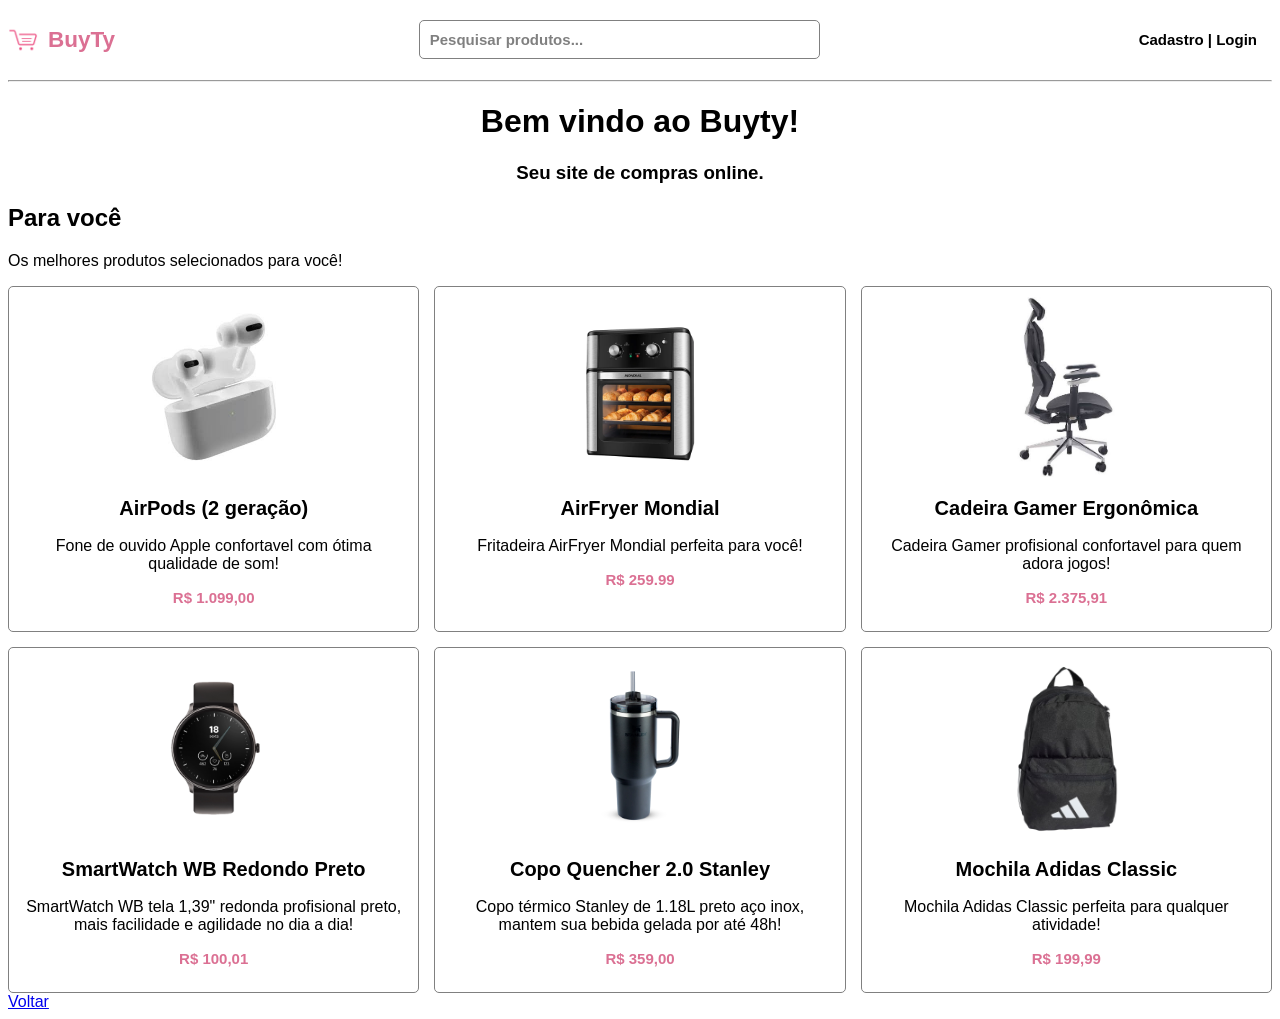
<file: index.html>
<!--Aluno: Nicholas Patrick Lopes | Matricula: 261072218 | Data: 06/11-->

<!DOCTYPE html>
<html lang="pt-br">
    <head>
        <meta charset="UTF-8">
        <meta name="viewport" content="width=device-width, initial-scale=1.0">

        <title>Buyty</title>
        <link rel="icon" href="carrinho.png" type="image/png">

        <link rel="stylesheet" href="style.css">
    </head>
    <body>

        <div id="barra">
            
            <div id="titulo">
                <img src="carrinho.png" alt="logo">
                <h2>BuyTy</h2>
            </div>
            
            <h2>Pesquisar produtos...</h2>

            <h3>Cadastro | Login</h3>

        </div>

        <hr>

        <div id="inicial">
            <h1>Bem vindo ao Buyty!</h1>
            <h3>Seu site de compras online.</h3>
        </div>

        <h2>Para você</h2>
        <p>Os melhores produtos selecionados para você!</p>

        <div id="produtos">

            <div class="card">
                <img src="images.png" alt="produto airpods">
                <h2>AirPods (2 geração)</h2>
                <p>Fone de ouvido Apple confortavel com ótima qualidade de som!</p>
                <h3>R$ 1.099,00</h3>
            </div>

            <div class="card">
                <img src="AFON-12L-AB---Foto-01.png" alt="produto airfryer">
                <h2>AirFryer Mondial</h2>
                <p>Fritadeira AirFryer Mondial perfeita para você!</p>
                <h3>R$ 259.99</h3>
            </div>

            <div class="card">
                <img src="es.png" alt="produto cadeira">
                <h2>Cadeira Gamer Ergonômica</h2>
                <p>Cadeira Gamer profisional confortavel para quem adora jogos!</p>
                <h3>R$ 2.375,91</h3>
            </div>

            <div class="card">
                <img src="relogio.png" alt="produto smarth watch">
                <h2>SmartWatch WB Redondo Preto</h2>
                <p>SmartWatch WB tela 1,39" redonda profisional preto, mais facilidade e agilidade no dia a dia!</p>
                <h3>R$ 100,01</h3>
            </div>

            <div class="card">
                <img src="stanley.png" alt="produto copo termico">
                <h2>Copo Quencher 2.0 Stanley</h2>
                <p>Copo térmico Stanley de 1.18L preto aço inox, mantem sua bebida gelada por até 48h!</p>
                <h3>R$ 359,00</h3>
            </div>

            <div class="card">
                <img src="460239-1.png" alt="produto mochila">
                <h2>Mochila Adidas Classic</h2>
                <p>Mochila Adidas Classic perfeita para qualquer atividade!</p>
                <h3>R$ 199,99</h3>
            </div>

        </div>

        <a href="http://127.0.0.1:5500/pagina.html">Voltar</a>
        
    </body>
</html>
</file>
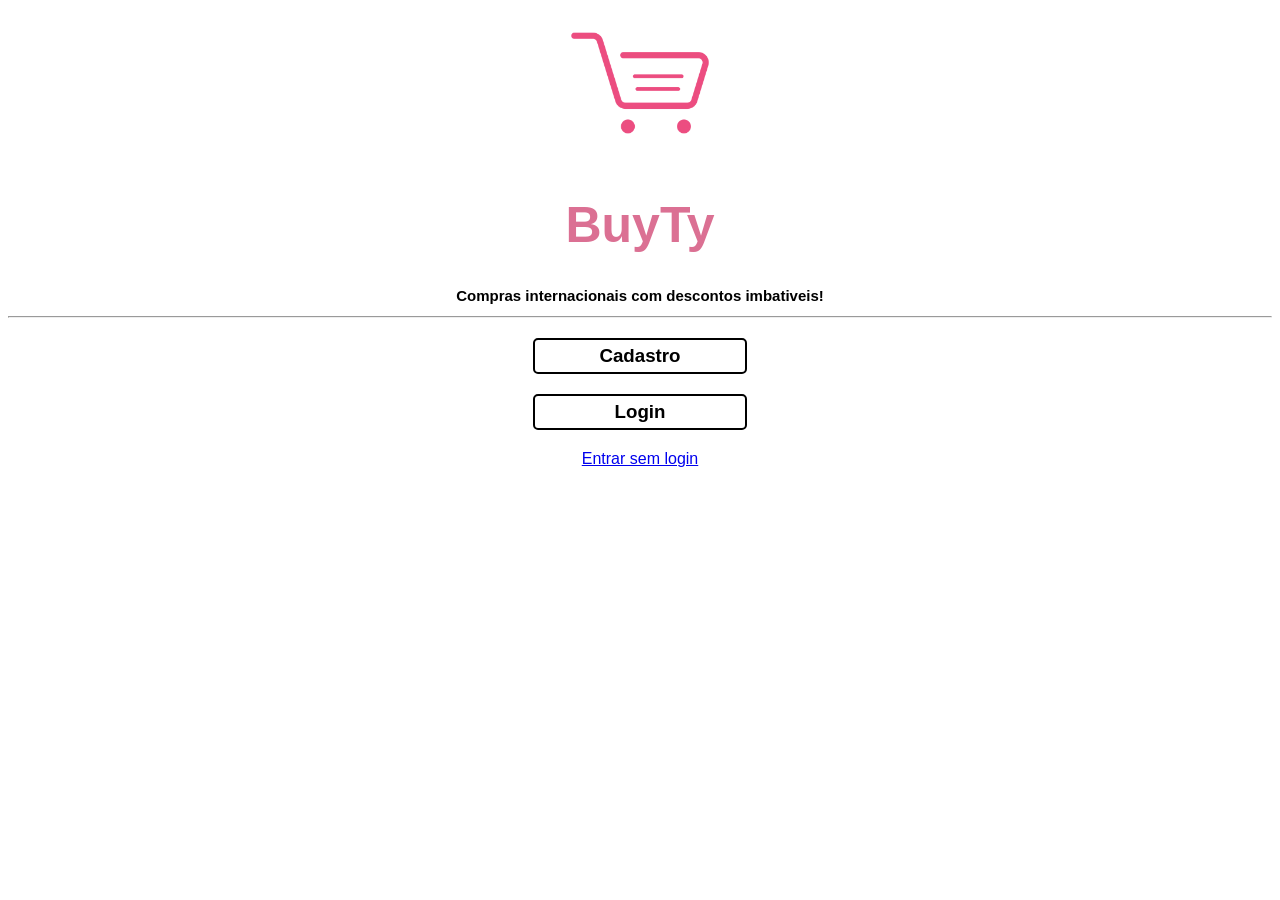
<file: pagina.html>
<!DOCTYPE html>
<html lang="pt-br">
    <head>
        <meta charset="UTF-8">
        <meta name="viewport" content="width=device-width, initial-scale=1.0">

        <title>BuyTy</title>
        <link rel="icon" href="carrinho.png" type="image/png">

        <link rel="stylesheet" href="style.css">
    </head>
    <body id="pagina">

        <img src="carrinho.png" alt="logo da loja">
        <h1>BuyTy</h1>
        <h2>Compras internacionais com descontos imbativeis!</h2>
        <hr>

        <h3>Cadastro</h3>
        <h3>Login</h3>

        <a href="http://127.0.0.1:5500/index.html">Entrar sem login</a>

    </body>
</html>
</file>
<file: style.css>
#pagina {
    text-align: center;
}

#pagina > img {
    width: 150px;
}

#pagina > h1 {
    font-size: 50px;
    color: palevioletred;
}

#pagina > h2 {
    font-size: 15px;
}

#pagina > h3 {
    width: 200px;
    margin: 20px auto;
    padding: 5px;
    border: 2px solid;
    border-radius: 5px;
}

body {
    font-family: Arial, sans-serif;
}

#barra {
    display: flex;
    flex-direction: row;
    justify-content: space-between;
    align-items: center;
    gap: 15px;
}
#titulo {
    display: flex;
    color: palevioletred;
    font-size: 15px;
    align-items: center;
    gap: 10px;
}

#titulo > img {
    width: 30px;
    height: 30px;
}

#barra > h2 {
    color: gray;
    font-size: 15px;
    border: solid 1px;
    border-radius: 5px;
    padding: 10px;
    width: 30%;
}

#barra > h3 {
    font-size: 15px;
    margin: 15px;
}

#inicial {
    text-align: center;
}
#produtos {
    display: grid;
    gap: 15px;
    grid-template-columns: 1fr 1fr 1fr;
}

.card {
    text-align: center;
    position: relative;
    padding: 10px;
    border: 1px solid gray;
    border-radius: 5px;
}

.card > img {
    width: 180px;
    height: 180px;
}

.card > h2 {
    font-size: 20px;
}

.card > h3 {
    font-size: 15px;
    color: palevioletred;
     animation-name: myAnimation;
    animation-duration: 2s;
    animation-iteration-count: infinite;
}

@keyframes myAnimation {
    0% {scale: 1;}
    50% {scale: 1.3;}
    100%{scale: 1;}
}

@media (max-width: 800px) {
    #produtos {
        grid-template-columns: 1fr 1fr;
    }
}

@media (max-width: 500px) {
    #produtos {
        grid-template-columns: 1fr;
    }
}
</file>
